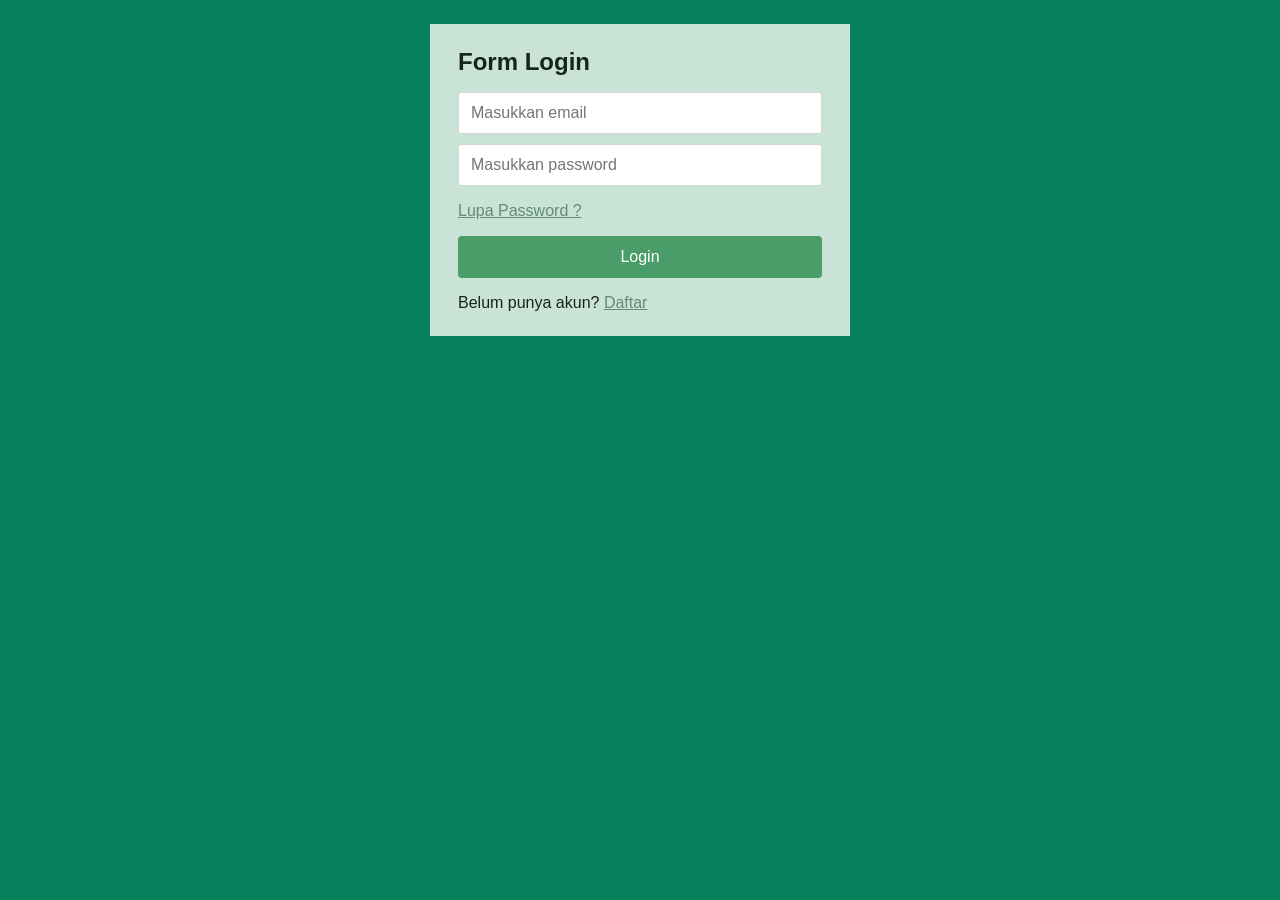
<file: Login/index.html>
<html>
<head>
  <meta charset="UTF-8">
  <meta name="viewport" content="width=device-width, initial-scale=1.0">
  <title>Login</title>
  <link rel="stylesheet" href="style.css">
</head>
<body>
  <main class="forms">
    <section class="form-card" id="login">
      <h1>Form Login</h1>
      <form action="#" method="post">
        <label class="visually-hidden" for="login-email">Email</label>
        <input id="login-email" type="email" placeholder="Masukkan email" required>
        <label class="visually-hidden" for="login-password">Password</label>
        <input id="login-password" type="password" placeholder="Masukkan password" required>
        <p class="form-link"><a href="#">Lupa Password ?</a></p>
        <button type="submit">Login</button>
      </form>
      <p class="account-prompt">Belum punya akun? <a href="signup.html">Daftar</a></p>
    </section>
  </main>
</body>
</html>
</file>
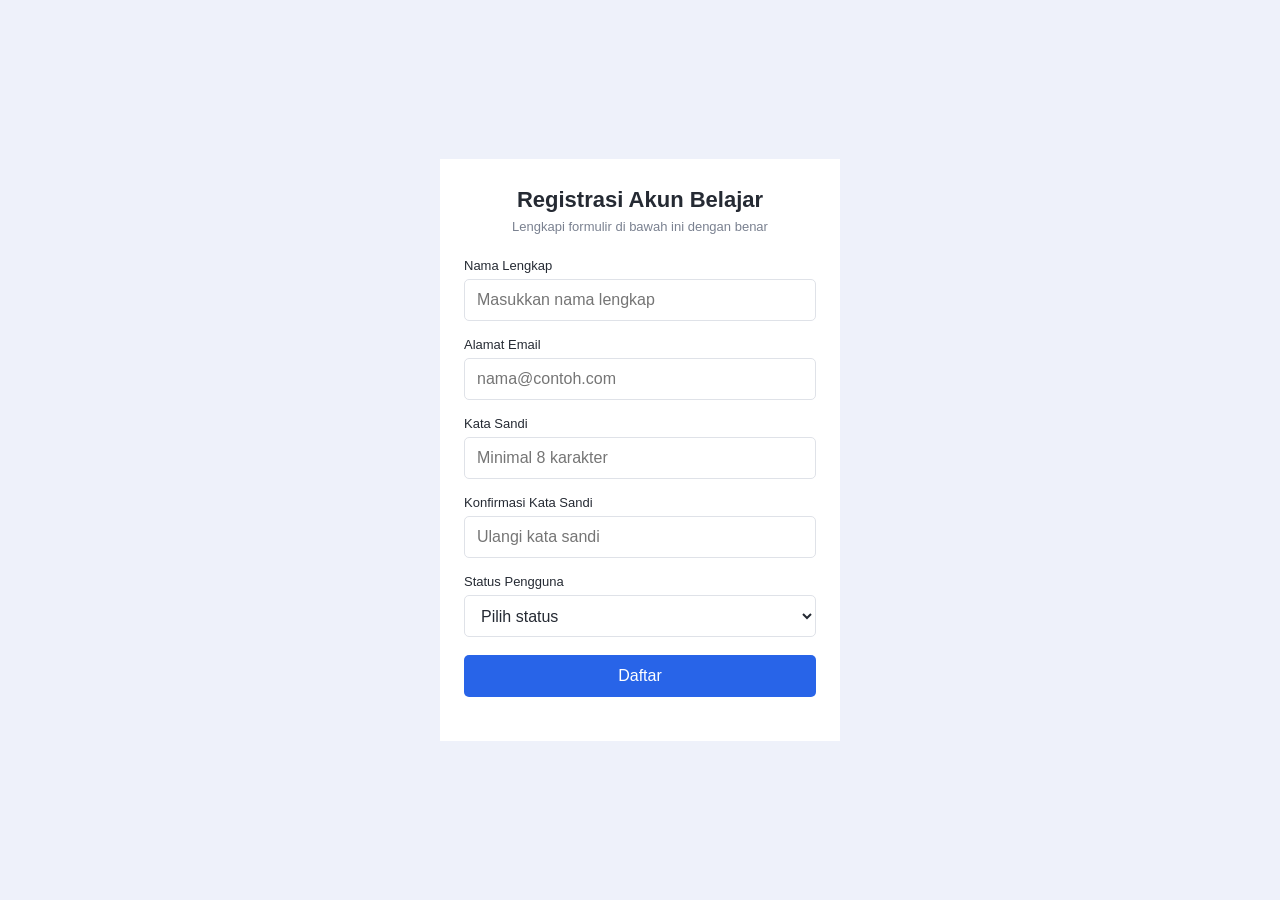
<file: Registrasi/index.html>
<html>
<head>
  <meta charset="UTF-8">
  <meta name="viewport" content="width=device-width, initial-scale=1.0">
  <title>Registrasi Akun Belajar</title>
  <link rel="stylesheet" href="style.css">
</head>
<body>
  <main class="registration-card">
    <header>
      <h1>Registrasi Akun Belajar</h1>
      <p>Lengkapi formulir di bawah ini dengan benar</p>
    </header>

    <form action="#" method="post">
      <label for="nama">Nama Lengkap</label>
      <input id="nama" name="nama" type="text" placeholder="Masukkan nama lengkap" required>

      <label for="email">Alamat Email</label>
      <input id="email" name="email" type="email" placeholder="nama@contoh.com" required>

      <label for="password">Kata Sandi</label>
      <input id="password" name="password" type="password" placeholder="Minimal 8 karakter" minlength="8" required>

      <label for="konfirmasi">Konfirmasi Kata Sandi</label>
      <input id="konfirmasi" name="konfirmasi" type="password" placeholder="Ulangi kata sandi" minlength="8" required>

      <label for="status">Status Pengguna</label>
      <select id="status" name="status" required>
        <option value="" selected disabled>Pilih status</option>
        <option value="siswa">Siswa</option>
        <option value="guru">Guru</option>
        <option value="orang-tua">Orang tua</option>
      </select>

      <button type="submit">Daftar</button>
    </form>
  </main>
</body>
</html>
</file>
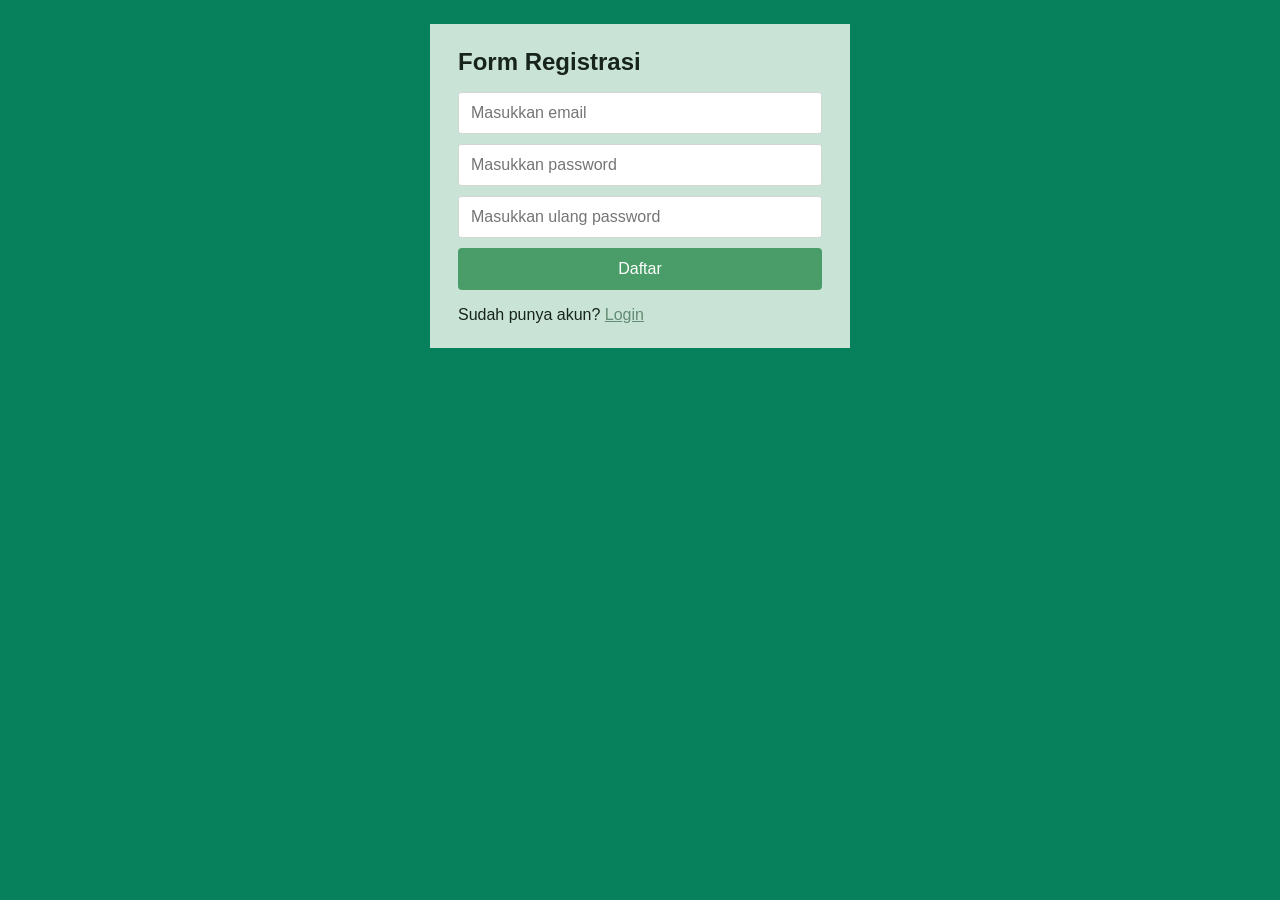
<file: Login/signup.html>
<html>
<head>
  <meta charset="UTF-8">
  <meta name="viewport" content="width=device-width, initial-scale=1.0">
  <title>Registrasi</title>
  <link rel="stylesheet" href="style.css">
</head>
<body>
  <main class="forms">
    <section class="form-card" id="register">
      <h1>Form Registrasi</h1>
      <form action="#" method="post">
        <label class="visually-hidden" for="register-email">Email</label>
        <input id="register-email" type="email" placeholder="Masukkan email" required>
        <label class="visually-hidden" for="register-password">Password</label>
        <input id="register-password" type="password" placeholder="Masukkan password" required>
        <label class="visually-hidden" for="confirm-password">Ulangi password</label>
        <input id="confirm-password" type="password" placeholder="Masukkan ulang password" required>
        <button type="submit">Daftar</button>
      </form>
      <p class="account-prompt">Sudah punya akun? <a href="login.html">Login</a></p>
    </section>
  </main>
</body>
</html>
</file>
<file: Login/style.css>
* {
  box-sizing: border-box;
}

body {
  margin: 0;
  min-height: 100vh;
  background: #07805c;
  color: #17231d;
  font-family: Arial, Helvetica, sans-serif;
}

.forms {
  display: flex;
  flex-direction: column;
  align-items: center;
  gap: 16px;
  padding: 24px 16px;
}

.form-card {
  width: min(100%, 420px);
  padding: 24px 28px;
  background: #c9e4d6;
}

.form-card h1 {
  margin: 0 0 16px;
  font-size: 24px;
}

.form-card input {
  display: block;
  width: 100%;
  min-height: 42px;
  margin: 0 0 10px;
  padding: 10px 12px;
  border: 1px solid #d2d7d3;
  border-radius: 3px;
  background: #fff;
  font: inherit;
}

.form-link {
  margin: 16px 0;
}

.form-card a {
  color: #648b73;
}

.form-card button {
  width: 100%;
  min-height: 42px;
  border: 0;
  border-radius: 4px;
  background: #4a9d68;
  color: #fff;
  font: inherit;
  cursor: pointer;
}

.form-card button:hover {
  background: #3f895b;
}

.account-prompt {
  margin: 12px 0 0;
}

.visually-hidden {
  position: absolute;
  width: 1px;
  height: 1px;
  padding: 0;
  margin: -1px;
  overflow: hidden;
  clip: rect(0, 0, 0, 0);
  white-space: nowrap;
  border: 0;
}

@media (max-width: 480px) {
  .form-card {
    padding: 22px 20px;
  }
}
</file>
<file: Registrasi/style.css>
* {
  box-sizing: border-box;
}

body {
  min-height: 100vh;
  margin: 0;
  padding: 28px 16px;
  display: flex;
  justify-content: center;
  align-items: center;
  background: #eef1fa;
  color: #252a33;
  font-family: Arial, Helvetica, sans-serif;
}

.registration-card {
  width: min(100%, 400px);
  padding: 28px 24px;
  background: #fff;
}

.registration-card header {
  margin-bottom: 24px;
  text-align: center;
}

.registration-card h1 {
  margin: 0 0 6px;
  font-size: 22px;
}

.registration-card header p {
  margin: 0;
  color: #7a8190;
  font-size: 13px;
}

.registration-card form {
  display: flex;
  flex-direction: column;
}

.registration-card label {
  margin: 0 0 6px;
  font-size: 13px;
}

.registration-card input,
.registration-card select {
  width: 100%;
  min-height: 42px;
  margin: 0 0 16px;
  padding: 10px 12px;
  border: 1px solid #dfe2e8;
  border-radius: 5px;
  background: #fff;
  color: #252a33;
  font: inherit;
}

.registration-card input:focus,
.registration-card select:focus {
  border-color: #3267e8;
  outline: 2px solid rgb(50 103 232 / 15%);
}

.registration-card button {
  min-height: 42px;
  margin-top: 2px;
  border: 0;
  border-radius: 5px;
  background: #2864e8;
  color: #fff;
  font: inherit;
  cursor: pointer;
}

.registration-card button:hover {
  background: #1f55cb;
}
</file>
